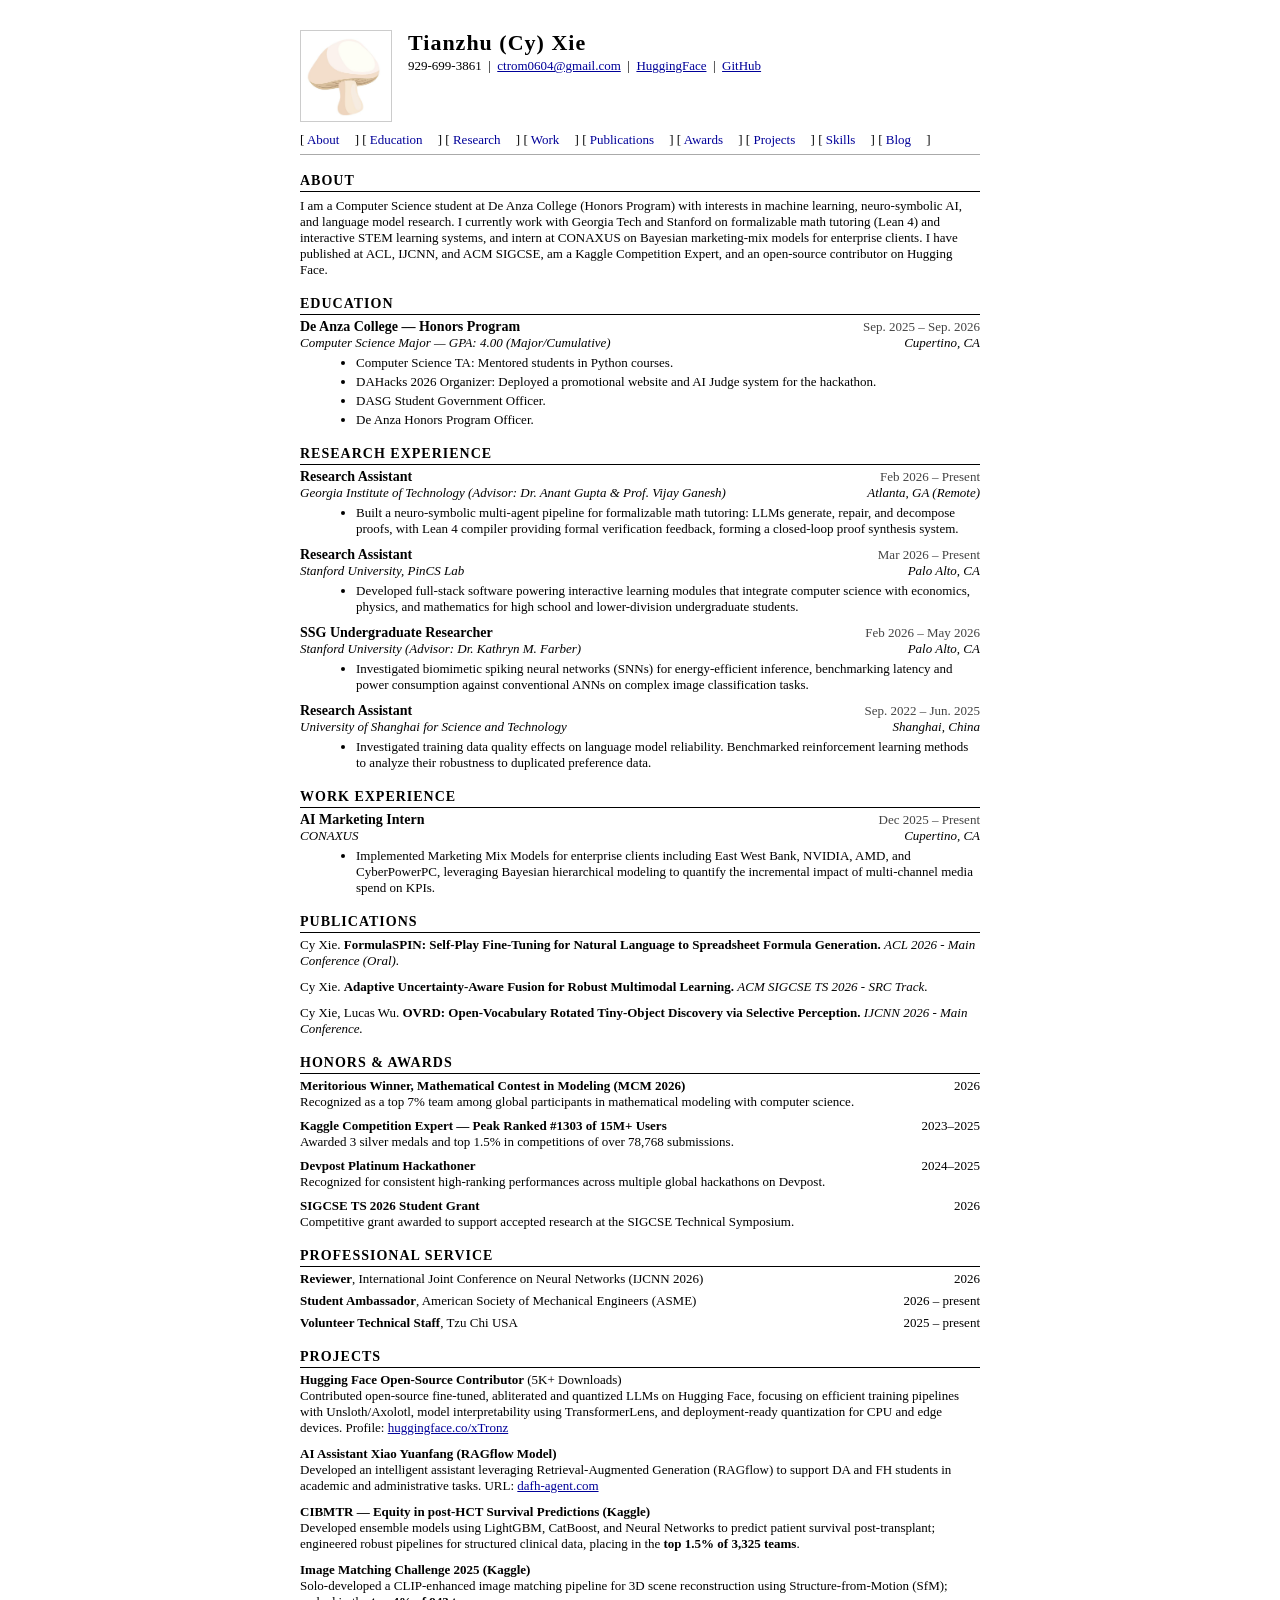
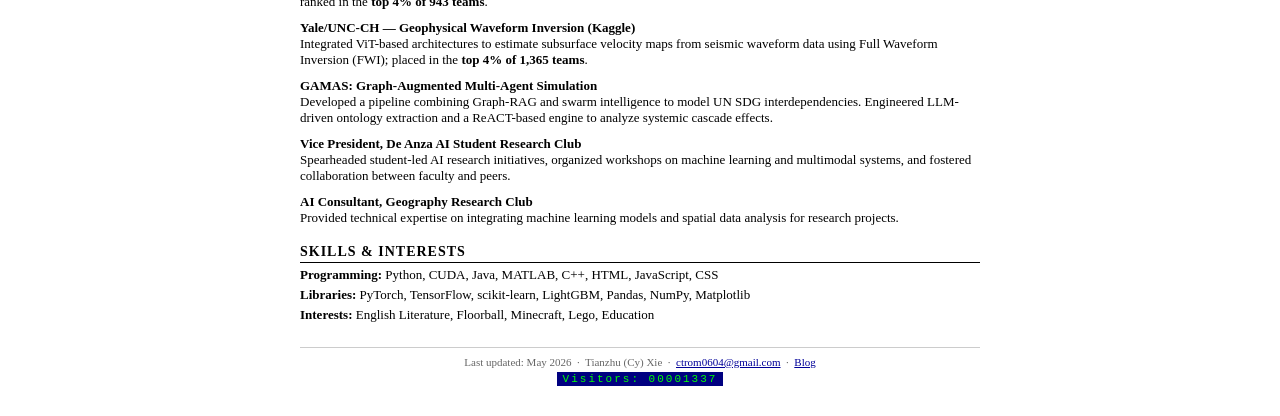
<file: index.html>
<!DOCTYPE html PUBLIC "-//W3C//DTD HTML 4.01 Transitional//EN"
  "http://www.w3.org/TR/html4/loose.dtd">
<html lang="en">
<head>
  <meta http-equiv="Content-Type" content="text/html; charset=UTF-8">
  <meta name="author" content="Tianzhu (Cy) Xie">
  <meta name="description" content="Personal homepage of Tianzhu (Cy) Xie - CS researcher and student">
  <title>Tianzhu (Cy) Xie -- Homepage</title>
  <style type="text/css">
    body {
      font-family: "Times New Roman", Times, serif;
      font-size: 14px;
      background-color: #ffffff;
      color: #000000;
      margin: 0;
      padding: 0;
    }

    #wrapper {
      width: 680px;
      margin: 30px auto;
      padding: 0 10px;
    }

    h1 {
      font-size: 22px;
      font-weight: bold;
      margin: 0 0 2px 0;
      letter-spacing: 1px;
    }

    h2 {
      font-size: 14px;
      font-weight: bold;
      margin: 18px 0 4px 0;
      text-transform: uppercase;
      letter-spacing: 1px;
      border-bottom: 1px solid #000000;
      padding-bottom: 2px;
    }

    a:link    { color: #000099; }
    a:visited { color: #551a8b; }
    a:hover   { color: #cc0000; text-decoration: underline; }
    a:active  { color: #cc0000; }

    .header-contact {
      font-size: 13px;
      margin: 0 0 8px 0;
    }

    .nav {
      margin: 10px 0 6px 0;
      font-size: 13px;
    }

    .nav a {
      margin-right: 12px;
      text-decoration: none;
    }

    .nav a:hover { text-decoration: underline; }

    hr {
      border: none;
      border-top: 1px solid #aaaaaa;
      margin: 6px 0 14px 0;
    }

    .entry {
      margin-bottom: 10px;
    }

    .entry-header {
      display: flex;
      justify-content: space-between;
      align-items: baseline;
    }

    .entry-title {
      font-weight: bold;
      font-size: 14px;
    }

    .entry-date {
      font-size: 13px;
      color: #444444;
      white-space: nowrap;
    }

    .entry-sub {
      font-style: italic;
      font-size: 13px;
      display: flex;
      justify-content: space-between;
    }

    .entry-body {
      margin: 4px 0 0 16px;
      font-size: 13px;
    }

    .entry-body li {
      margin-bottom: 3px;
    }

    .pub-item {
      margin-bottom: 10px;
      font-size: 13px;
    }

    .pub-title {
      font-weight: bold;
    }

    .pub-venue {
      font-style: italic;
    }

    .award-item {
      margin-bottom: 8px;
      font-size: 13px;
    }

    .award-header {
      display: flex;
      justify-content: space-between;
    }

    .award-name {
      font-weight: bold;
    }

    .project-item {
      margin-bottom: 10px;
      font-size: 13px;
    }

    .project-name {
      font-weight: bold;
    }

    .skills-row {
      font-size: 13px;
      margin-bottom: 4px;
    }

    .skills-label {
      font-weight: bold;
    }

    #footer {
      margin-top: 24px;
      font-size: 11px;
      color: #666666;
      text-align: center;
      border-top: 1px solid #cccccc;
      padding-top: 8px;
    }

    .counter {
      display: inline-block;
      background: #000080;
      color: #00ff00;
      font-family: "Courier New", Courier, monospace;
      font-size: 11px;
      padding: 1px 6px;
      letter-spacing: 2px;
      margin-top: 4px;
    }

    #header-block {
      display: flex;
      align-items: flex-start;
      gap: 16px;
    }

    #header-text {
      flex: 1;
    }

    #avatar {
      width: 90px;
      height: 90px;
      object-fit: contain;
      border: 1px solid #cccccc;
      background: #fafaf8;
      flex-shrink: 0;
    }
  </style>
</head>
<body>

<div id="wrapper">

  <!-- ===== HEADER ===== -->
  <div id="header-block">
    <img id="avatar" src="avatar.png" alt="Tianzhu (Cy) Xie">
    <div id="header-text">
      <h1>Tianzhu (Cy) Xie</h1>
      <div class="header-contact">
        929-699-3861 &nbsp;|&nbsp;
        <a href="mailto:ctrom0604@gmail.com">ctrom0604@gmail.com</a>
        &nbsp;|&nbsp;
        <a href="https://huggingface.co/xTronz" target="_blank">HuggingFace</a>
        &nbsp;|&nbsp;
        <a href="https://github.com/xTronzZ" target="_blank">GitHub</a>
      </div>
    </div>
  </div>

  <div class="nav">
    [&nbsp;<a href="#about">About</a>&nbsp;]
    [&nbsp;<a href="#education">Education</a>&nbsp;]
    [&nbsp;<a href="#research">Research</a>&nbsp;]
    [&nbsp;<a href="#work">Work</a>&nbsp;]
    [&nbsp;<a href="#publications">Publications</a>&nbsp;]
    [&nbsp;<a href="#awards">Awards</a>&nbsp;]
    [&nbsp;<a href="#projects">Projects</a>&nbsp;]
    [&nbsp;<a href="#skills">Skills</a>&nbsp;]
    [&nbsp;<a href="blog.html">Blog</a>&nbsp;]
  </div>

  <hr>

  <!-- ===== ABOUT ===== -->
  <a name="about"></a>
  <h2>About</h2>
  <p style="font-size:13px; margin: 6px 0 0 0;">
    I am a Computer Science student at De Anza College (Honors Program) with interests in
    machine learning, neuro-symbolic AI, and language model research. I currently work with
    Georgia Tech and Stanford on formalizable math tutoring (Lean 4) and interactive STEM
    learning systems, and intern at CONAXUS on Bayesian marketing-mix models for enterprise
    clients. I have published at ACL, IJCNN, and ACM SIGCSE, am a Kaggle Competition Expert,
    and an open-source contributor on Hugging Face.
  </p>

  <!-- ===== EDUCATION ===== -->
  <a name="education"></a>
  <h2>Education</h2>

  <div class="entry">
    <div class="entry-header">
      <span class="entry-title">De Anza College &mdash; Honors Program</span>
      <span class="entry-date">Sep. 2025 &ndash; Sep. 2026</span>
    </div>
    <div class="entry-sub">
      <span>Computer Science Major &mdash; GPA: 4.00 (Major/Cumulative)</span>
      <span>Cupertino, CA</span>
    </div>
    <ul class="entry-body">
      <li>Computer Science TA: Mentored students in Python courses.</li>
      <li>DAHacks 2026 Organizer: Deployed a promotional website and AI Judge system for the hackathon.</li>
      <li>DASG Student Government Officer.</li>
      <li>De Anza Honors Program Officer.</li>
    </ul>
  </div>

  <!-- ===== RESEARCH EXPERIENCE ===== -->
  <a name="research"></a>
  <h2>Research Experience</h2>

  <div class="entry">
    <div class="entry-header">
      <span class="entry-title">Research Assistant</span>
      <span class="entry-date">Feb 2026 &ndash; Present</span>
    </div>
    <div class="entry-sub">
      <span>Georgia Institute of Technology (Advisor: Dr. Anant Gupta &amp; Prof. Vijay Ganesh)</span>
      <span>Atlanta, GA (Remote)</span>
    </div>
    <ul class="entry-body">
      <li>Built a neuro-symbolic multi-agent pipeline for formalizable math tutoring: LLMs generate, repair,
      and decompose proofs, with Lean 4 compiler providing formal verification feedback, forming a
      closed-loop proof synthesis system.</li>
    </ul>
  </div>

  <div class="entry">
    <div class="entry-header">
      <span class="entry-title">Research Assistant</span>
      <span class="entry-date">Mar 2026 &ndash; Present</span>
    </div>
    <div class="entry-sub">
      <span>Stanford University, PinCS Lab</span>
      <span>Palo Alto, CA</span>
    </div>
    <ul class="entry-body">
      <li>Developed full-stack software powering interactive learning modules that integrate computer science
      with economics, physics, and mathematics for high school and lower-division undergraduate students.</li>
    </ul>
  </div>

  <div class="entry">
    <div class="entry-header">
      <span class="entry-title">SSG Undergraduate Researcher</span>
      <span class="entry-date">Feb 2026 &ndash; May 2026</span>
    </div>
    <div class="entry-sub">
      <span>Stanford University (Advisor: Dr. Kathryn M. Farber)</span>
      <span>Palo Alto, CA</span>
    </div>
    <ul class="entry-body">
      <li>Investigated biomimetic spiking neural networks (SNNs) for energy-efficient inference,
      benchmarking latency and power consumption against conventional ANNs on complex image
      classification tasks.</li>
    </ul>
  </div>

  <div class="entry">
    <div class="entry-header">
      <span class="entry-title">Research Assistant</span>
      <span class="entry-date">Sep. 2022 &ndash; Jun. 2025</span>
    </div>
    <div class="entry-sub">
      <span>University of Shanghai for Science and Technology</span>
      <span>Shanghai, China</span>
    </div>
    <ul class="entry-body">
      <li>Investigated training data quality effects on language model reliability. Benchmarked reinforcement
      learning methods to analyze their robustness to duplicated preference data.</li>
    </ul>
  </div>

  <!-- ===== WORK EXPERIENCE ===== -->
  <a name="work"></a>
  <h2>Work Experience</h2>

  <div class="entry">
    <div class="entry-header">
      <span class="entry-title">AI Marketing Intern</span>
      <span class="entry-date">Dec 2025 &ndash; Present</span>
    </div>
    <div class="entry-sub">
      <span>CONAXUS</span>
      <span>Cupertino, CA</span>
    </div>
    <ul class="entry-body">
      <li>Implemented Marketing Mix Models for enterprise clients including East West Bank, NVIDIA, AMD,
      and CyberPowerPC, leveraging Bayesian hierarchical modeling to quantify the incremental impact of
      multi-channel media spend on KPIs.</li>
    </ul>
  </div>

  <!-- ===== PUBLICATIONS ===== -->
  <a name="publications"></a>
  <h2>Publications</h2>

  <div class="pub-item">
    Cy Xie.
    <span class="pub-title">FormulaSPIN: Self-Play Fine-Tuning for Natural Language to Spreadsheet Formula Generation.</span>
    <span class="pub-venue">ACL 2026 - Main Conference (Oral).</span>
  </div>

  <div class="pub-item">
    Cy Xie.
    <span class="pub-title">Adaptive Uncertainty-Aware Fusion for Robust Multimodal Learning.</span>
    <span class="pub-venue">ACM SIGCSE TS 2026 - SRC Track.</span>
  </div>

  <div class="pub-item">
    Cy Xie, Lucas Wu.
    <span class="pub-title">OVRD: Open-Vocabulary Rotated Tiny-Object Discovery via Selective Perception.</span>
    <span class="pub-venue">IJCNN 2026 - Main Conference.</span>
  </div>

  <!-- ===== AWARDS ===== -->
  <a name="awards"></a>
  <h2>Honors &amp; Awards</h2>

  <div class="award-item">
    <div class="award-header">
      <span class="award-name">Meritorious Winner, Mathematical Contest in Modeling (MCM 2026)</span>
      <span>2026</span>
    </div>
    <div>Recognized as a top 7% team among global participants in mathematical modeling with computer science.</div>
  </div>

  <div class="award-item">
    <div class="award-header">
      <span class="award-name">Kaggle Competition Expert &mdash; Peak Ranked #1303 of 15M+ Users</span>
      <span>2023&ndash;2025</span>
    </div>
    <div>Awarded 3 silver medals and top 1.5% in competitions of over 78,768 submissions.</div>
  </div>

  <div class="award-item">
    <div class="award-header">
      <span class="award-name">Devpost Platinum Hackathoner</span>
      <span>2024&ndash;2025</span>
    </div>
    <div>Recognized for consistent high-ranking performances across multiple global hackathons on Devpost.</div>
  </div>

  <div class="award-item">
    <div class="award-header">
      <span class="award-name">SIGCSE TS 2026 Student Grant</span>
      <span>2026</span>
    </div>
    <div>Competitive grant awarded to support accepted research at the SIGCSE Technical Symposium.</div>
  </div>

  <!-- ===== PROFESSIONAL SERVICE ===== -->
  <h2>Professional Service</h2>

  <div style="font-size:13px; margin-bottom: 6px;">
    <div class="award-header">
      <span><b>Reviewer</b>, International Joint Conference on Neural Networks (IJCNN 2026)</span>
      <span>2026</span>
    </div>
  </div>
  <div style="font-size:13px; margin-bottom: 6px;">
    <div class="award-header">
      <span><b>Student Ambassador</b>, American Society of Mechanical Engineers (ASME)</span>
      <span>2026 &ndash; present</span>
    </div>
  </div>
  <div style="font-size:13px; margin-bottom: 6px;">
    <div class="award-header">
      <span><b>Volunteer Technical Staff</b>, Tzu Chi USA</span>
      <span>2025 &ndash; present</span>
    </div>
  </div>

  <!-- ===== PROJECTS ===== -->
  <a name="projects"></a>
  <h2>Projects</h2>

  <div class="project-item">
    <span class="project-name">Hugging Face Open-Source Contributor</span> (5K+ Downloads)<br>
    Contributed open-source fine-tuned, abliterated and quantized LLMs on Hugging Face, focusing on
    efficient training pipelines with Unsloth/Axolotl, model interpretability using TransformerLens,
    and deployment-ready quantization for CPU and edge devices.
    Profile: <a href="https://huggingface.co/xTronz" target="_blank">huggingface.co/xTronz</a>
  </div>

  <div class="project-item">
    <span class="project-name">AI Assistant Xiao Yuanfang (RAGflow Model)</span><br>
    Developed an intelligent assistant leveraging Retrieval-Augmented Generation (RAGflow) to support
    DA and FH students in academic and administrative tasks.
    URL: <a href="http://dafh-agent.com" target="_blank">dafh-agent.com</a>
  </div>

  <div class="project-item">
    <span class="project-name">CIBMTR &mdash; Equity in post-HCT Survival Predictions (Kaggle)</span><br>
    Developed ensemble models using LightGBM, CatBoost, and Neural Networks to predict patient survival
    post-transplant; engineered robust pipelines for structured clinical data, placing in the
    <b>top 1.5% of 3,325 teams</b>.
  </div>

  <div class="project-item">
    <span class="project-name">Image Matching Challenge 2025 (Kaggle)</span><br>
    Solo-developed a CLIP-enhanced image matching pipeline for 3D scene reconstruction using
    Structure-from-Motion (SfM); ranked in the <b>top 4% of 943 teams</b>.
  </div>

  <div class="project-item">
    <span class="project-name">Yale/UNC-CH &mdash; Geophysical Waveform Inversion (Kaggle)</span><br>
    Integrated ViT-based architectures to estimate subsurface velocity maps from seismic waveform data
    using Full Waveform Inversion (FWI); placed in the <b>top 4% of 1,365 teams</b>.
  </div>

  <div class="project-item">
    <span class="project-name">GAMAS: Graph-Augmented Multi-Agent Simulation</span><br>
    Developed a pipeline combining Graph-RAG and swarm intelligence to model UN SDG interdependencies.
    Engineered LLM-driven ontology extraction and a ReACT-based engine to analyze systemic cascade effects.
  </div>

  <div class="project-item">
    <span class="project-name">Vice President, De Anza AI Student Research Club</span><br>
    Spearheaded student-led AI research initiatives, organized workshops on machine learning and
    multimodal systems, and fostered collaboration between faculty and peers.
  </div>

  <div class="project-item">
    <span class="project-name">AI Consultant, Geography Research Club</span><br>
    Provided technical expertise on integrating machine learning models and spatial data analysis
    for research projects.
  </div>

  <!-- ===== SKILLS ===== -->
  <a name="skills"></a>
  <h2>Skills &amp; Interests</h2>

  <div class="skills-row">
    <span class="skills-label">Programming:</span>
    Python, CUDA, Java, MATLAB, C++, HTML, JavaScript, CSS
  </div>
  <div class="skills-row">
    <span class="skills-label">Libraries:</span>
    PyTorch, TensorFlow, scikit-learn, LightGBM, Pandas, NumPy, Matplotlib
  </div>
  <div class="skills-row">
    <span class="skills-label">Interests:</span>
    English Literature, Floorball, Minecraft, Lego, Education
  </div>

  <!-- ===== FOOTER ===== -->
  <div id="footer">
    Last updated: May 2026
    &nbsp;&middot;&nbsp;
    Tianzhu (Cy) Xie
    &nbsp;&middot;&nbsp;
    <a href="mailto:ctrom0604@gmail.com">ctrom0604@gmail.com</a>
    &nbsp;&middot;&nbsp;
    <a href="blog.html">Blog</a>
    <br>
    <span class="counter">Visitors: 00001337</span>
  </div>

</div>

</body>
</html>
</file>
